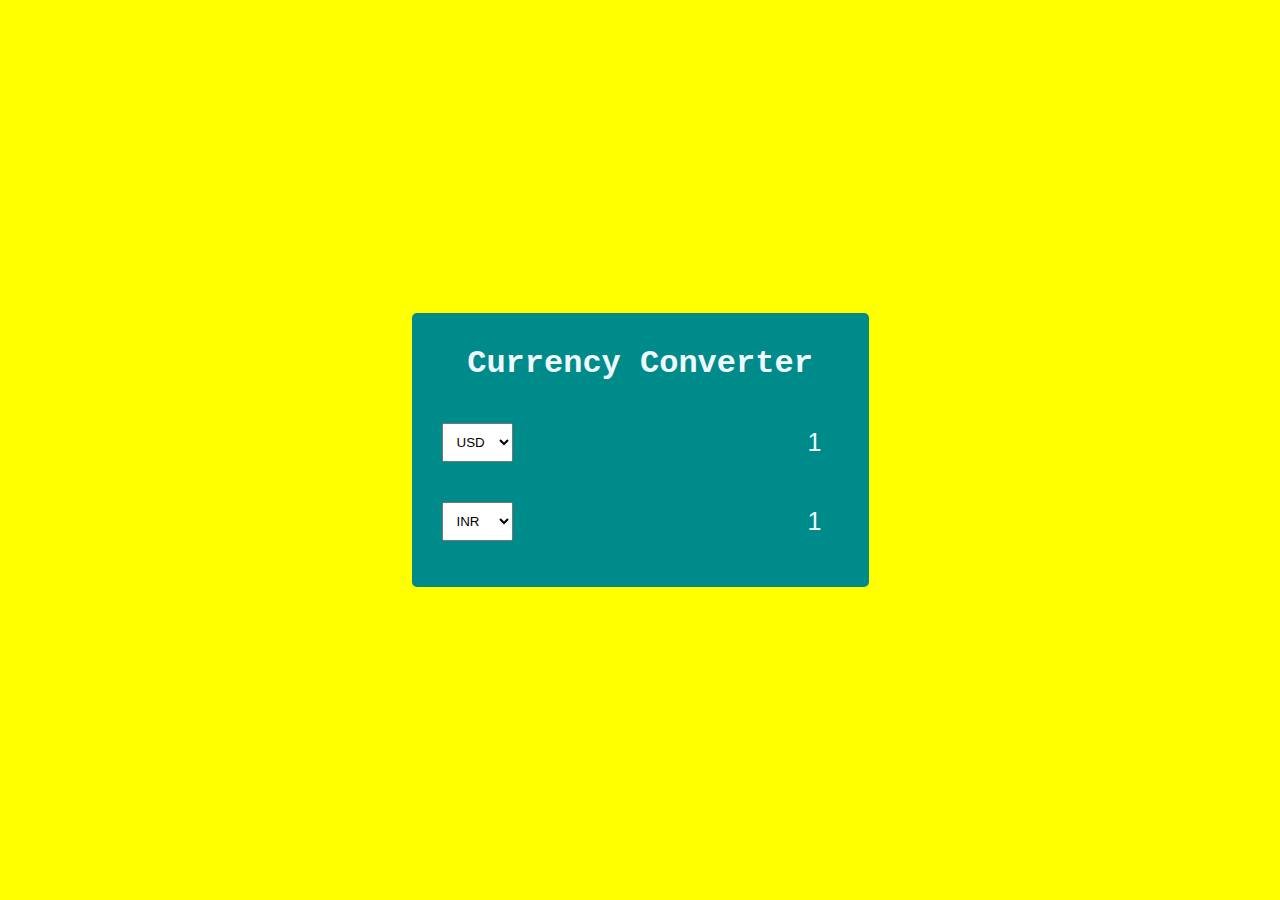
<file: Currency-converter/index.html>
<!DOCTYPE html>
<html lang="en">
<head>
    <meta charset="UTF-8">
    <meta name="viewport" content="width=device-width, initial-scale=1.0">
    <title>Currency Converter</title>
    <link rel="stylesheet" href="style.css">
</head>
<body>
    <div class="container">
        <h1>Currency Converter</h1>
        <div class="currency-container">
            <select id="currency-first">
                <option value="AUD">AUD</option>
                <option value="CAD">CAD</option>
                <option value="GBP">GBP</option>
                <option value="INR">INR</option>
                <option value="JPY">JPY</option>
                <option value="USD" selected>USD</option>
            </select>
            <input type="number" id="worth-first" value="1" min="0">
        </div>

        <div class="currency-container">
            <select id="currency-second">
                <option value="AUD">AUD</option>
                <option value="CAD">CAD</option>
                <option value="GBP">GBP</option>
                <option value="INR" selected>INR</option>
                <option value="JPY">JPY</option>
                <option value="USD">USD</option>
            </select>
            <input type="number" id="worth-second" value="1" min="0" disabled>
        </div>
        <p class="exchange-rate" id="exchange-rate"></p>
    </div>

    <script src="index.js"></script>
</body>
</html>
</file>
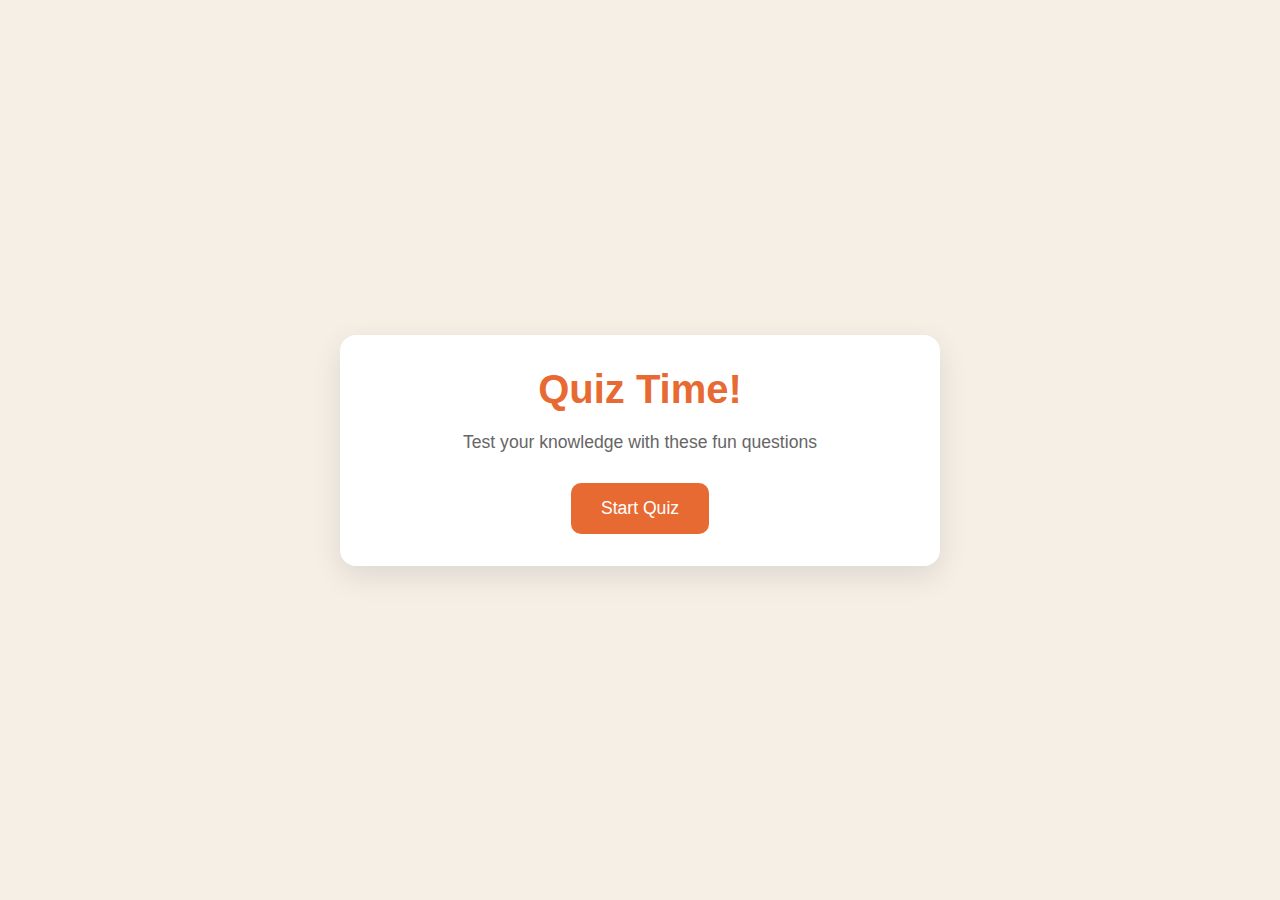
<file: Quiz-Game/index.html>
<!DOCTYPE html>
<html lang="en">
  <head>
    <meta charset="UTF-8" />
    <meta name="viewport" content="width=device-width, initial-scale=1.0" />
    <title>Quiz Game</title>
    <link rel="stylesheet" href="style.css" />
  </head>
  <body>
    <div class="container">
      <div class="screen active" id="start-screen">
        <h1>Quiz Time!</h1>
        <p>Test your knowledge with these fun questions</p>
        <button id="start-btn">Start Quiz</button>
      </div>

      <div class="screen" id="quiz-screen">
        <div class="quiz-header">
          <h2 id="question-text">Question goes here</h2>
          <div class="quiz-info">
            <p>
              Question <span id="current-question">1</span> of <span id="total-questions">5</span>
            </p>

            <p>Score: <span id="score">0</span></p>
          </div>
        </div>

        <div id="answers-container" class="answers-container">
          <!-- Answer buttons will be insterted here from our js code later at some point -->
        </div>

        <div class="progress-bar">
          <div id="progress" class="progress"></div>
        </div>
      </div>

      <div id="result-screen" class="screen">
        <h1>Quiz Results</h1>
        <div class="result-info">
          <p>You scored <span id="final-score">0</span> out of <span id="max-score">5</span></p>

          <div id="result-message">Good job!</div>
        </div>
        <button id="restart-btn">Restart Quiz</button>
      </div>
    </div>

    <script src="script.js"></script>
  </body>
</html>
</file>
<file: Currency-converter/style.css>
body {
    background-color: yellow;
    display: flex;
    height: 100vh;
    justify-content: center;
    align-items: center;
    font-family: 'Courier New', Courier, monospace;
    margin: 0;
    padding: 0;
}
.container {
    background-color: darkcyan;
    color: aliceblue;
    padding: 10px;
    border-radius: 5px;
    text-align: center;
}
.currency-container {
    padding: 20px;
    display: flex;
    justify-content: space-between;
}
.currency-container select {
    padding: 10px;
}
.currency-container input {
    border: 0;
    background: transparent;
    font-size: 25px;
    text-align: right;
    color: aliceblue;
}
.exchange-rate {
    font-size: 16px;
    font-weight: 600;
}
select:focus, input:focus {
    outline: 0;
}
</file>
<file: Quiz-Game/style.css>
/* Basic Reset */

* {
    margin: 0;
    padding: 0;
    box-sizing: border-box;
  }
  
  body {
    background: #f5efe6;
    display: flex;
    justify-content: center;
    align-items: center;
    min-height: 100vh;
    padding: 1rem;
    font-family: sans-serif;
  }
  
  .container {
    background-color: white;
    border-radius: 1rem;
    box-shadow: 0 10px 30px rgba(0, 0, 0, 0.1);
    width: 100%;
    max-width: 600px;
    overflow: hidden;
    position: relative;
  }
  
  /* SCREENS */
  .screen {
    display: none;
    padding: 2rem;
    text-align: center;
  }
  
  .screen.active {
    display: block;
  }
  
  /* START SCREEN */
  
  #start-screen h1 {
    color: #e86a33;
    margin-bottom: 20px;
    font-size: 2.5rem;
  }
  
  #start-screen p {
    color: #666;
    margin-bottom: 30px;
    font-size: 1.1rem;
  }
  
  .quiz-header {
    margin-bottom: 1rem;
  }
  
  #question-text {
    color: #333;
    font-size: 1.5rem;
    margin-bottom: 1rem;
    line-height: 1.4;
  }
  
  .quiz-info {
    display: flex;
    justify-content: space-between;
    color: #666;
    margin-bottom: 10px;
  }
  
  .answers-container {
    display: flex;
    flex-direction: column;
    gap: 10px;
    margin-bottom: 25px;
  }
  
  .answer-btn {
    background-color: #f8f0e5;
    color: #333;
    border: 2px solid #eadbc8;
    border-radius: 10px;
    padding: 1rem;
    cursor: pointer;
    text-align: left;
    transition: all 0.3s ease;
  }
  
  .answer-btn:hover {
    background-color: #eadbc8;
    border-color: #dac0ae;
  }
  
  .answer-btn.correct {
    background-color: #e6fff0;
    border-color: #a3f0c4;
    color: #28a745;
  }
  
  .answer-btn.incorrect {
    background-color: #fff0f0;
    border-color: #ffbdbd;
    color: #dc3545;
  }
  
  .progress-bar {
    height: 10px;
    background-color: #f8f0e5;
    border-radius: 5px;
    overflow: hidden;
    margin-top: 20px;
  }
  
  .progress {
    height: 100%;
    background-color: #e86a33;
    width: 0%;
    transition: width 0.3s ease;
  }
  
  /* RESULT SCREEN */
  
  #result-screen h1 {
    color: #e86a33;
    margin-bottom: 30px;
  }
  
  .result-info {
    background-color: #f8f0e5;
    border-radius: 10px;
    padding: 20px;
    margin-bottom: 30px;
  }
  
  .result-info p {
    font-size: 1.2rem;
    color: #333;
    margin-bottom: 1rem;
  }
  
  #result-message {
    font-size: 1.5rem;
    font-weight: 600;
    color: #e86a33;
  }
  
  button {
    background-color: #e86a33;
    color: white;
    border: none;
    border-radius: 10px;
    padding: 15px 30px;
    font-size: 1.1rem;
    cursor: pointer;
    transition: background-color 0.3s ease;
  }
  
  button:hover {
    background-color: #d45b28;
  }
  
  /* RESPONSIVE DESIGN */
  @media (max-width: 500px) {
    /* when we hit 500px and below, implement the styles below */
  
    .screen {
      padding: 1rem;
    }
  
    #start-screen h1 {
      font-size: 2rem;
    }
  
    #question-text {
      font-size: 1.3rem;
    }
  
    .answer-btn {
      padding: 12px;
    }
  
    button {
      padding: 12px 25px;
      font-size: 1rem;
    }
  }
</file>
